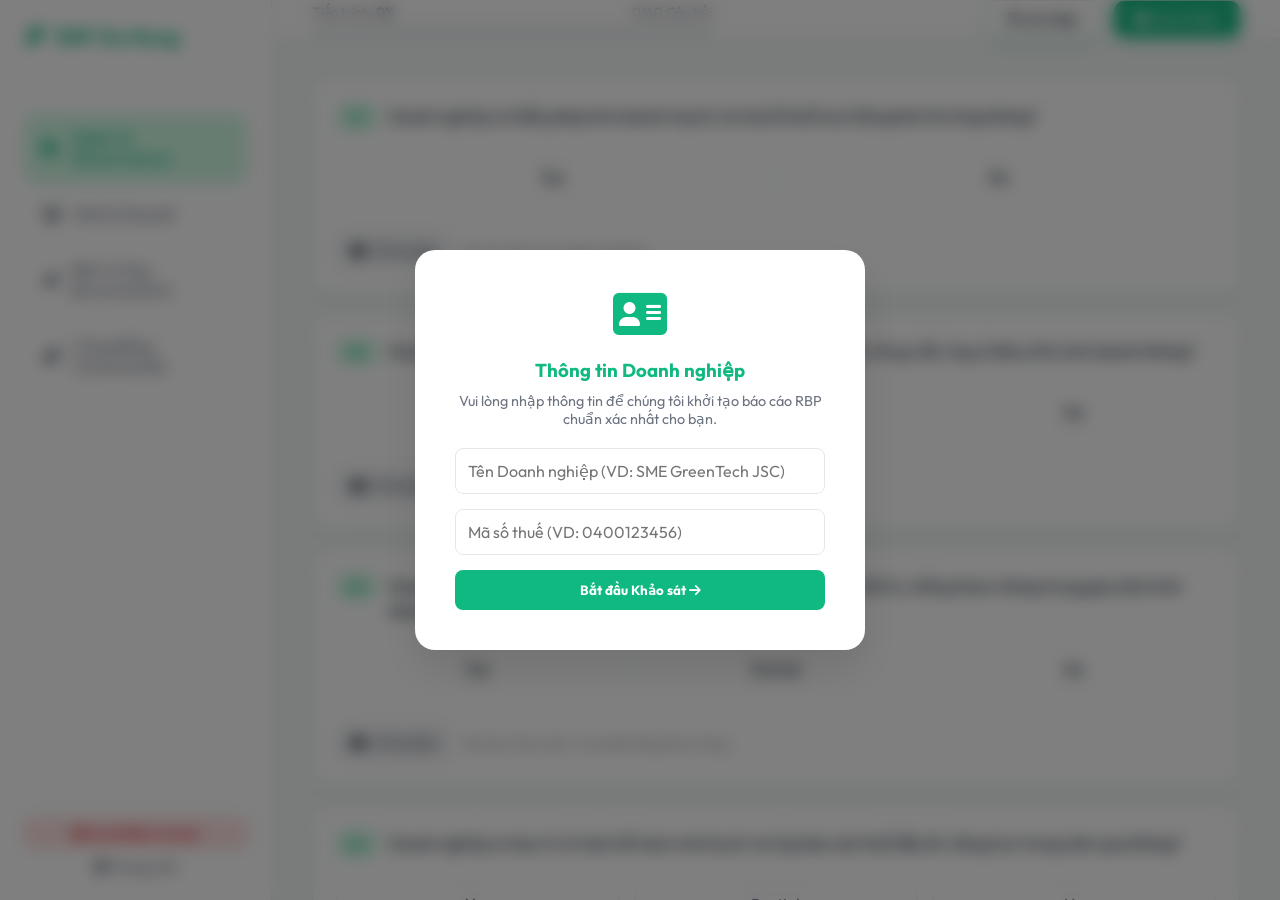
<file: assessment.html>
<!DOCTYPE html>
<html lang="vi">
<head>
    <meta charset="UTF-8">
    <meta name="viewport" content="width=device-width, initial-scale=1.0">
    <title>RBP Da Nang - Khảo sát Tự Đánh giá</title>
    <link rel="stylesheet" href="css/style.css">
    <!-- Font Awesome -->
    <link rel="stylesheet" href="https://cdnjs.cloudflare.com/ajax/libs/font-awesome/6.4.0/css/all.min.css">
</head>
<body>

    <!-- Startup Profile Modal -->
    <div id="startup-modal" class="modal-overlay">
        <div class="modal-content">
            <i class="fa-solid fa-address-card" style="font-size: 3rem; color: var(--primary); margin-bottom: 20px;"></i>
            <h3>Thông tin Doanh nghiệp</h3>
            <p style="font-size: 0.9rem; color: #6B7280; margin-bottom: 20px;">Vui lòng nhập thông tin để chúng tôi khởi tạo báo cáo RBP chuẩn xác nhất cho bạn.</p>
            
            <input type="text" id="company-name" placeholder="Tên Doanh nghiệp (VD: SME GreenTech JSC)" required>
            <input type="text" id="company-tax" placeholder="Mã số thuế (VD: 0400123456)" required>
            
            <button id="start-btn" onclick="saveProfileAndStart()">Bắt đầu Khảo sát <i class="fa-solid fa-arrow-right"></i></button>
        </div>
    </div>

    <!-- Sidebar Left Navigation -->
    <aside class="sidebar">
        <div class="logo">
            <i class="fa-solid fa-feather-pointed"></i>
            <span>RBP Da Nang</span>
        </div>
        <ul class="nav-links">
            <li class="nav-item active" data-pillar="G"><i class="fa-solid fa-building-shield"></i> <span>Quản trị (Governance)</span></li>
            <li class="nav-item" data-pillar="S"><i class="fa-solid fa-users"></i> <span>Xã hội (Social)</span></li>
            <li class="nav-item" data-pillar="E"><i class="fa-solid fa-leaf"></i> <span>Môi trường (Environment)</span></li>
            <li class="nav-item" data-pillar="C"><i class="fa-solid fa-handshake-angle"></i> <span>Cộng đồng (Community)</span></li>
        </ul>
        <div style="margin-top: auto; padding-top: 20px; text-align: center; border-top: 1px solid var(--border); display: flex; flex-direction: column; gap: 10px;">
            <button onclick="localStorage.clear(); sessionStorage.clear(); location.reload();" style="background: #FEE2E2; color: #DC2626; border: 1px solid #FCA5A5; padding: 6px; border-radius: 8px; font-size: 0.75rem; font-weight: 700; cursor: pointer;">
                <i class="fa-solid fa-trash-can"></i> Xóa dữ liệu & Làm lại
            </button>
            <a href="index.html" style="text-decoration: none; color: var(--text-muted); font-weight: 600; font-size: 0.85rem;"><i class="fa-solid fa-circle-arrow-left"></i> Trang chủ</a>
        </div>
    </aside>

    <!-- Main Wrapper View -->
    <div class="main-wrapper">
        <nav class="navbar">
            <div class="progress-container">
                <div class="progress-text"><span>Tiến trình: <b id="progress-percent">0%</b></span><span id="progress-count">0/40 Câu hỏi</span></div>
                <div class="bar-outer"><div class="bar-inner" id="progress-fill"></div></div>
            </div>
            <div class="navbar-actions">
                <button id="save-draft" style="background: white; color: #1F2937; border: 1px solid #E5E7EB; margin-right: 12px;"><i class="fa-regular fa-floppy-disk"></i> Lưu nháp</button>
                <button id="submit-btn" onclick="triggerSubmit()"><i class="fa-solid fa-circle-check"></i> Hoàn thành</button>
            </div>
        </nav>

        <main class="content-panel"><div id="active-grid"></div></main>
    </div>

    <!-- Script triggers -->
    <script src="js/app.js"></script>
    <script>
        function saveProfileAndStart() {
            const name = document.getElementById('company-name').value;
            const tax = document.getElementById('company-tax').value;
            if (!name || !tax) { alert('Vui lòng điền đầy đủ thông tin!'); return; }
            localStorage.setItem('rbp_profile', JSON.stringify({ name: name, tax: tax, date: new Date().toLocaleDateString('vi-VN') }));
            document.getElementById('startup-modal').style.display = 'none';
        }
        document.addEventListener("DOMContentLoaded", () => {
            const profile = localStorage.getItem('rbp_profile');
            if (profile) document.getElementById('startup-modal').style.display = 'none';
        });
    </script>
</body>
</html>
</file>
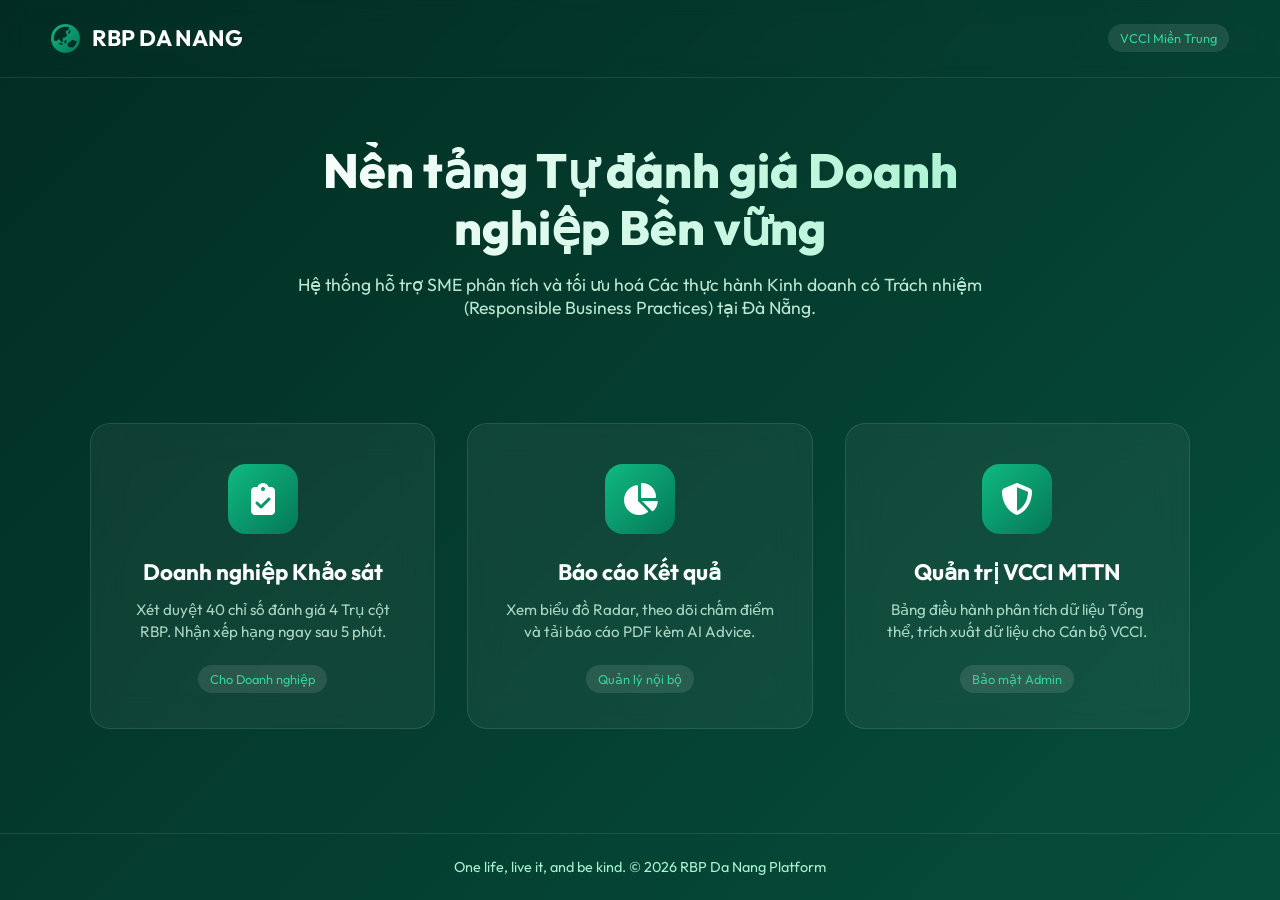
<file: home.html>
<!DOCTYPE html>
<html lang="vi">
<head>
    <meta charset="UTF-8">
    <meta name="viewport" content="width=device-width, initial-scale=1.0">
    <title>RBP Da Nang Index | Cổng thông tin Dự án</title>
    <!-- Font Awesome -->
    <link rel="stylesheet" href="https://cdnjs.cloudflare.com/ajax/libs/font-awesome/6.4.0/css/all.min.css">
    <!-- Google Fonts -->
    <link href="https://fonts.googleapis.com/css2?family=Outfit:wght@300;400;500;600;700&display=swap" rel="stylesheet">
    <style>
        :root {
            --primary-grad: linear-gradient(135deg, #022c22 0%, #064e3b 100%);
            --accent-grad: linear-gradient(135deg, #10b981 0%, #047857 100%);
            --glass-bg: rgba(255, 255, 255, 0.05);
            --glass-border: rgba(255, 255, 255, 0.1);
        }

        * { margin: 0; padding: 0; box-sizing: border-box; font-family: 'Outfit', sans-serif; }

        body { background: var(--primary-grad); color: #ffffff; min-height: 100vh; display: flex; flex-direction: column; overflow-x: hidden; }

        .navbar { display: flex; justify-content: space-between; align-items: center; padding: 1.5rem 4%; backdrop-filter: blur(10px); border-bottom: 1px solid var(--glass-border); }

        .logo { display: flex; align-items: center; gap: 12px; font-size: 1.4rem; font-weight: 700; }
        .logo i { font-size: 1.8rem; background: var(--accent-grad); -webkit-background-clip: text; -webkit-text-fill-color: transparent; }

        .hero { text-align: center; padding: 4rem 1rem 2rem; max-width: 800px; margin: 0 auto; }
        .hero h1 { font-size: 3rem; font-weight: 800; line-height: 1.2; margin-bottom: 1rem; background: linear-gradient(to right, #ffffff, #a7f3d0); -webkit-background-clip: text; -webkit-text-fill-color: transparent; }
        .hero p { font-size: 1.1rem; color: #d1fae5; opacity: 0.9; }

        .portal-container { flex-grow: 1; display: flex; justify-content: center; align-items: center; padding: 2rem 4% 4rem; }
        .grid { display: grid; grid-template-columns: repeat(auto-fit, minmax(300px, 1fr)); gap: 2rem; width: 100%; max-width: 1100px; }

        .card {
            background: var(--glass-bg); border: 1px solid var(--glass-border); border-radius: 20px; padding: 2.5rem 2rem;
            text-align: center; backdrop-filter: blur(16px); transition: all 0.4s; text-decoration: none; color: #ffffff;
        }

        .card:hover { transform: translateY(-8px); border-color: rgba(16, 185, 129, 0.4); background: rgba(255, 255, 255, 0.08); }

        .icon-box {
            background: var(--accent-grad); width: 70px; height: 70px; border-radius: 18px;
            display: flex; align-items: center; justify-content: center; font-size: 2rem; margin: 0 auto 1.5rem;
        }

        .card-title { font-size: 1.4rem; font-weight: 700; margin-bottom: 0.8rem; }
        .card-desc { font-size: 0.95rem; color: #d1fae5; opacity: 0.8; line-height: 1.5; margin-bottom: 1.5rem; min-height: 45px; }
        .badge { background: rgba(255, 255, 255, 0.1); padding: 6px 12px; border-radius: 20px; font-size: 0.8rem; color: #34d399; }

        .footer { text-align: center; padding: 1.5rem; border-top: 1px solid var(--glass-border); font-size: 0.9rem; color: #a7f3d0; }
    </style>
</head>
<body>

    <div class="navbar">
        <div class="logo"><i class="fa-solid fa-earth-asia"></i><span>RBP DA NANG</span></div>
        <div class="badge">VCCI Miền Trung</div>
    </div>

    <div class="hero">
        <h1>Nền tảng Tự đánh giá Doanh nghiệp Bền vững</h1>
        <p>Hệ thống hỗ trợ SME phân tích và tối ưu hoá Các thực hành Kinh doanh có Trách nhiệm (Responsible Business Practices) tại Đà Nẵng.</p>
    </div>

    <div class="portal-container">
        <div class="grid">
            
            <a href="assessment.html" class="card">
                <div class="icon-box"><i class="fa-solid fa-clipboard-check"></i></div>
                <div class="card-title">Doanh nghiệp Khảo sát</div>
                <div class="card-desc">Xét duyệt 40 chỉ số đánh giá 4 Trụ cột RBP. Nhận xếp hạng ngay sau 5 phút.</div>
                <span class="badge">Cho Doanh nghiệp</span>
            </a>

            <a href="dashboard.html" class="card">
                <div class="icon-box"><i class="fa-solid fa-chart-pie"></i></div>
                <div class="card-title">Báo cáo Kết quả</div>
                <div class="card-desc">Xem biểu đồ Radar, theo dõi chấm điểm và tải báo cáo PDF kèm AI Advice.</div>
                <span class="badge">Quản lý nội bộ</span>
            </a>

            <a href="admin.html" class="card">
                <div class="icon-box"><i class="fa-solid fa-shield-halved"></i></div>
                <div class="card-title">Quản trị VCCI MTTN</div>
                <div class="card-desc">Bảng điều hành phân tích dữ liệu Tổng thể, trích xuất dữ liệu cho Cán bộ VCCI.</div>
                <span class="badge">Bảo mật Admin</span>
            </a>

        </div>
    </div>

    <div class="footer">
        One life, live it, and be kind. &copy; 2026 RBP Da Nang Platform
    </div>

</body>
</html>
</file>
<file: css/style.css>
@import url('https://fonts.googleapis.com/css2?family=Outfit:wght@300;400;500;600;700&display=swap');

:root {
    --primary: #10B981; /* Emerald Green */
    --primary-hover: #059669;
    --primary-light: #D1FAE5;
    --secondary: #6B7280;
    --bg-page: #F3F8F5; /* Soft Mint/Gray Background */
    --bg-card: #FFFFFF;
    --text-main: #1F2937;
    --text-muted: #6B7280;
    --border: #E5E7EB;
    --shadow: 0 10px 25px -5px rgba(16, 185, 129, 0.05), 0 8px 10px -6px rgba(16, 185, 129, 0.05);
    --glass: rgba(255, 255, 255, 0.85);
    --sidebar-width: 280px;
}

* {
    margin: 0;
    padding: 0;
    box-sizing: border-box;
    font-family: 'Outfit', -apple-system, BlinkMacSystemFont, sans-serif;
}

body {
    background-color: var(--bg-page);
    color: var(--text-main);
    display: flex;
    height: 100vh;
    overflow: hidden;
}

/* Sidebar Navigation */
.sidebar {
    width: var(--sidebar-width);
    background: var(--bg-card);
    border-right: 1px solid var(--border);
    display: flex;
    flex-direction: column;
    padding: 24px;
    height: 100%;
    z-index: 10;
}

.logo {
    display: flex;
    align-items: center;
    gap: 12px;
    font-size: 1.25rem;
    font-weight: 700;
    color: var(--primary);
    padding-bottom: 32px;
    border-bottom: 1px solid var(--border);
}

.nav-links {
    list-style: none;
    margin-top: 32px;
}

.nav-item {
    padding: 14px 18px;
    border-radius: 12px;
    margin-bottom: 8px;
    cursor: pointer;
    font-weight: 500;
    color: var(--text-muted);
    transition: all 0.3s ease;
    display: flex;
    align-items: center;
    gap: 12px;
}

.nav-item:hover {
    background: var(--bg-page);
    color: var(--primary);
}

.nav-item.active {
    background: var(--primary-light);
    color: var(--primary);
    font-weight: 600;
    box-shadow: 0 4px 6px -1px rgba(16, 185, 129, 0.1);
}

/* Main Layout Area */
.main-wrapper {
    flex-grow: 1;
    display: flex;
    flex-direction: column;
    height: 100%;
}

/* Navbar Top */
.navbar {
    height: 80px;
    background: var(--glass);
    backdrop-filter: blur(12px);
    border-bottom: 1px solid var(--border);
    display: flex;
    align-items: center;
    justify-content: space-between;
    padding: 0 40px;
    z-index: 9;
}

.progress-container {
    flex-grow: 1;
    max-width: 400px;
}

.progress-text {
    font-size: 0.85rem;
    color: var(--text-muted);
    margin-bottom: 6px;
    display: flex;
    justify-content: space-between;
}

.bar-outer {
    height: 8px;
    background: var(--border);
    border-radius: 4px;
    overflow: hidden;
}

.bar-inner {
    height: 100%;
    width: 0%;
    background: linear-gradient(90deg, var(--primary), #34D399);
    border-radius: 4px;
    transition: width 0.4s ease;
}

.navbar-actions button {
    background: var(--primary);
    color: white;
    border: none;
    padding: 10px 20px;
    border-radius: 10px;
    font-weight: 600;
    cursor: pointer;
    box-shadow: 0 4px 14px 0 rgba(16, 185, 129, 0.2);
    transition: all 0.3s ease;
}

.navbar-actions button:hover {
    background: var(--primary-hover);
    transform: translateY(-2px);
    box-shadow: 0 6px 20px rgba(5, 150, 105, 0.23);
}

/* Content Frame */
.content-panel {
    flex-grow: 1;
    padding: 40px;
    overflow-y: auto;
}

#active-grid {
    display: grid;
    gap: 20px;
    opacity: 1;
    transition: opacity 0.3s ease;
}

.question-card {
    background: var(--bg-card);
    border-radius: 16px;
    padding: 24px;
    border: 1px solid var(--border);
    box-shadow: var(--shadow);
    transition: all 0.3s ease;
    display: flex;
    flex-direction: column;
    gap: 16px;
}

.question-card:hover {
    transform: translateY(-4px);
    border-color: var(--primary-light);
    box-shadow: 0 10px 20px -10px rgba(16, 185, 129, 0.15);
}

.card-header {
    display: flex;
    align-items: flex-start;
    gap: 12px;
}

.question-id {
    background: var(--primary-light);
    color: var(--primary);
    font-weight: 700;
    font-size: 0.85rem;
    padding: 4px 8px;
    border-radius: 6px;
    min-width: 40px;
    text-align: center;
}

.question-text {
    font-weight: 500;
    font-size: 1rem;
    line-height: 1.5;
}

/* Radio Grouping */
.options-box {
    display: flex;
    gap: 16px;
    flex-wrap: wrap;
    margin-top: 8px;
}

.radio-btn {
    flex: 1;
    min-width: 120px;
    position: relative;
    border: 1px solid var(--border);
    border-radius: 10px;
    padding: 12px;
    display: flex;
    align-items: center;
    justify-content: center;
    cursor: pointer;
    font-weight: 500;
    transition: all 0.2s ease;
}

.radio-btn input {
    position: absolute;
    opacity: 0;
}

.radio-btn:hover {
    background: #f9fdfb;
    border-color: var(--primary);
}

.radio-btn.selected {
    border-color: var(--primary);
    background: #ecfdf5;
    color: var(--primary);
    font-weight: 600;
}

.upload-box {
    display: flex;
    align-items: center;
    gap: 12px;
    margin-top: auto;
    padding-top: 16px;
    border-top: 1px dashed var(--border);
}

.upload-btn {
    font-size: 0.85rem;
    background: #F3F4F6;
    color: var(--text-main);
    border: 1px solid var(--border);
    padding: 8px 12px;
    border-radius: 8px;
    cursor: pointer;
    display: flex;
    align-items: center;
    gap: 6px;
    transition: all 0.2s;
}

.upload-btn:hover {
    background: #E5E7EB;
}

.file-hint {
    font-size: 0.75rem;
    color: var(--text-muted);
}

/* Start Modal */
.modal-overlay { position: fixed; top: 0; left: 0; width: 100%; height: 100%; background: rgba(0,0,0,0.5); backdrop-filter: blur(8px); display: flex; align-items: center; justify-content: center; z-index: 999; }
.modal-content { background: white; padding: 40px; border-radius: 20px; max-width: 450px; width: 90%; text-align: center; box-shadow: 0 20px 40px rgba(0,0,0,0.1); }
.modal-content h3 { color: var(--primary); margin-bottom: 10px; }
.modal-content input { width: 100%; padding: 12px; margin-bottom: 15px; border: 1px solid var(--border); border-radius: 8px; font-size: 1rem; }
.modal-content button { width: 100%; background: var(--primary); color: white; border: none; padding: 12px; border-radius: 8px; font-weight: 700; cursor: pointer; }
</file>
